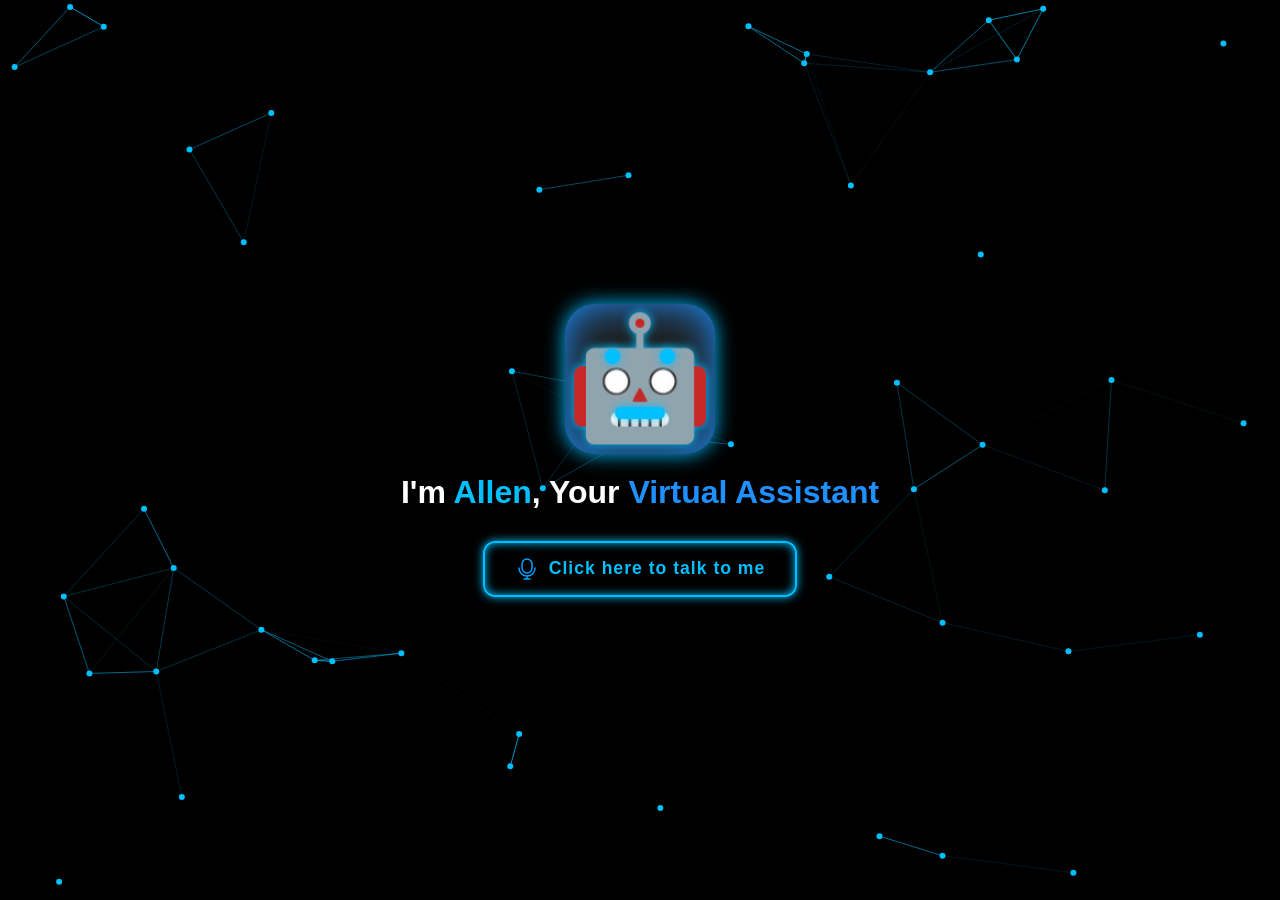
<file: Allen/Allen/index.html>
<!DOCTYPE html>
<html lang="en">
<head>
  <meta charset="UTF-8">
  <meta name="viewport" content="width=device-width, initial-scale=1.0">
  <title>Allen - My Virtual Assistant</title>
  <link rel="shortcut icon" href="logo.jpg" type="image/x-icon">
  <style>
    /* Reset */
    * { margin: 0; padding: 0; box-sizing: border-box; font-family: 'Poppins', sans-serif; }

    body, html {
      width: 100%;
      height: 100%;
      overflow: hidden;
      background: #000; /* black background */
      display: flex;
      justify-content: center;
      align-items: center;
      color: #fff;
    }

    canvas {
      position: absolute;
      top: 0;
      left: 0;
      z-index: 1;
    }

    .container {
      position: relative;
      z-index: 2;
      text-align: center;
    }

    #logo {
      width: 150px;
      border-radius: 50%;
      margin-bottom: 20px;
      box-shadow: 0 0 20px #00bfff, 0 0 50px #1e90ff;
    }

    h1 {
      font-size: 2rem;
      margin-bottom: 30px;
    }

    #name {
      color: #00bfff;
    }

    #va {
      color: #1e90ff;
    }

    /* Futuristic glowing button */
    #btn {
      display: inline-flex;
      align-items: center;
      background: transparent;
      border: 2px solid #00bfff;
      padding: 14px 30px;
      border-radius: 12px;
      color: #00bfff;
      font-size: 1.1rem;
      cursor: pointer;
      letter-spacing: 1px;
      font-weight: bold;
      transition: all 0.4s ease;
      box-shadow: 0 0 10px #00bfff, inset 0 0 10px #00bfff;
    }

    #btn:hover {
      background: #00bfff;
      color: #000;
      box-shadow: 0 0 25px #00bfff, 0 0 50px #1e90ff, inset 0 0 20px #fff;
      transform: scale(1.1);
    }

    #btn img {
      width: 24px;
      margin-right: 10px;
      filter: invert(58%) sepia(100%) saturate(2000%) hue-rotate(180deg) brightness(105%);
    }
    .robot {
  width: 150px;
  height: 150px;
  background: #1e1e1e;
  border-radius: 20%;
  margin: 0 auto 20px;
  position: relative;
  box-shadow: 0 0 20px #00bfff, 0 0 40px #1e90ff inset;
  display: flex;
  justify-content: center;
  align-items: center;
}

.robot::before {
  content: "🤖"; /* robot emoji */
  font-size: 120px;
  filter: drop-shadow(0 0 5px #00bfff);
  animation: float 3s ease-in-out infinite;
}

.eyes {
  position: absolute;
  top: 45px;
  left: 50%;
  transform: translateX(-50%);
  display: flex;
  gap: 40px;
}

.eye {
  width: 15px;
  height: 15px;
  background: #00bfff;
  border-radius: 50%;
  animation: blink 4s infinite;
  box-shadow: 0 0 10px #00bfff;
}

.mouth {
  position: absolute;
  bottom: 35px;
  left: 50%;
  transform: translateX(-50%);
  width: 50px;
  height: 12px;
  border-radius: 6px;
  background: #00bfff;
  animation: speak 1s infinite;
  box-shadow: 0 0 8px #00bfff;
}

/* Animations */
@keyframes blink {
  0%, 90%, 100% { height: 15px; }
  95% { height: 3px; } /* quick blink */
}

@keyframes speak {
  0%, 100% { height: 12px; }
  50% { height: 4px; }
}

@keyframes float {
  0%, 100% { transform: translateY(0); }
  50% { transform: translateY(-5px); }
}

  </style>
</head>
<body>
  <canvas id="canvas"></canvas>
  <div class="container">
    <!-- Replace your <img src="logo.jpg"> with this -->
<div class="robot">
  <div class="eyes">
    <span class="eye left"></span>
    <span class="eye right"></span>
  </div>
  <div class="mouth"></div>
</div>

    <h1>I'm <span id="name">Allen</span>, Your <span id="va">Virtual Assistant</span></h1>
    <button id="btn"><img src="mic.svg" alt="mic"><span>Click here to talk to me</span></button>
  </div>

  <script>
    const canvas = document.getElementById('canvas');
    const ctx = canvas.getContext('2d');
    canvas.width = window.innerWidth;
    canvas.height = window.innerHeight;

    const points = [];
    const pointCount = 50;

    class Point {
      constructor(x, y, vx, vy) {
        this.x = x;
        this.y = y;
        this.vx = vx;
        this.vy = vy;
      }

      move() {
        this.x += this.vx;
        this.y += this.vy;
        if(this.x < 0 || this.x > canvas.width) this.vx *= -1;
        if(this.y < 0 || this.y > canvas.height) this.vy *= -1;
      }
    }

    // Initialize points
    for(let i=0; i<pointCount; i++){
      points.push(new Point(
        Math.random()*canvas.width, 
        Math.random()*canvas.height, 
        (Math.random()-0.5)*1, 
        (Math.random()-0.5)*1
      ));
    }

    function draw() {
      ctx.clearRect(0,0,canvas.width,canvas.height);

      // Draw connections
      for(let i=0; i<points.length; i++){
        for(let j=i+1; j<points.length; j++){
          const dx = points[i].x - points[j].x;
          const dy = points[i].y - points[j].y;
          const dist = Math.sqrt(dx*dx + dy*dy);
          if(dist < 150){
            ctx.beginPath();
            ctx.strokeStyle = `rgba(0,191,255,${1 - dist/150})`; // light blue lines
            ctx.moveTo(points[i].x, points[i].y);
            ctx.lineTo(points[j].x, points[j].y);
            ctx.stroke();
          }
        }
      }

      // Draw points
      for(let p of points){
        ctx.beginPath();
        ctx.arc(p.x, p.y, 3, 0, Math.PI*2);
        ctx.fillStyle = '#00bfff'; // light blue dots
        ctx.fill();
        p.move();
      }

      requestAnimationFrame(draw);
    }

    draw();

    window.addEventListener('resize', ()=>{
      canvas.width = window.innerWidth;
      canvas.height = window.innerHeight;
    });
  </script>
</body>
</html>
</file>
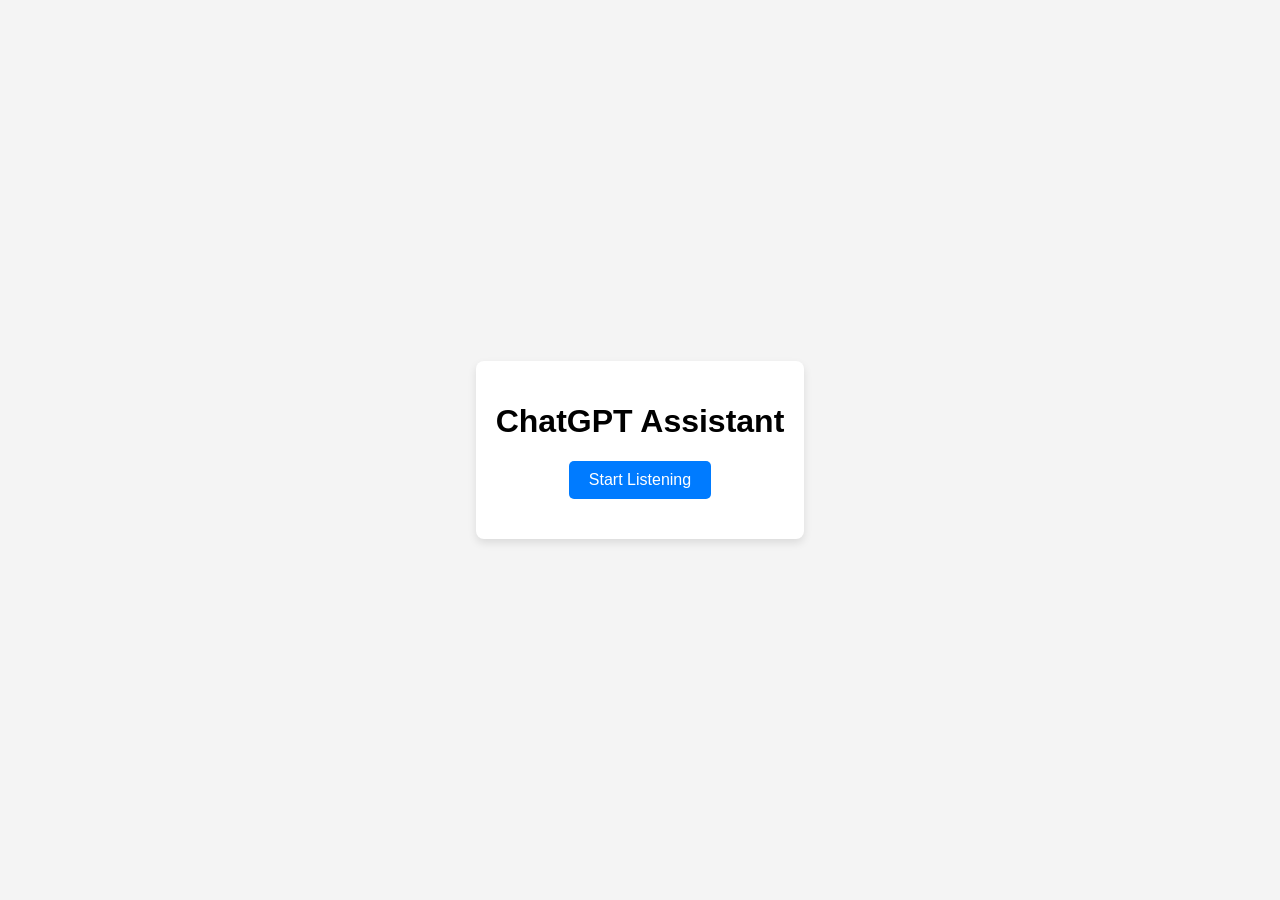
<file: Allen/chatgpt/index.html>
<!DOCTYPE html>
<html lang="en">
<head>
    <meta charset="UTF-8">
    <meta name="viewport" content="width=device-width, initial-scale=1.0">
    <title>ChatGPT Virtual Assistant</title>
    <link rel="stylesheet" href="style.css">
</head>
<body>
    <div class="chat-container">
        <h1>ChatGPT Assistant</h1>
        <p id="response"></p>
        <button id="listen-btn">Start Listening</button>
        <div id="status"></div>
    </div>

    <script src="chatgpt.js"></script>
</body>
</html>
</file>
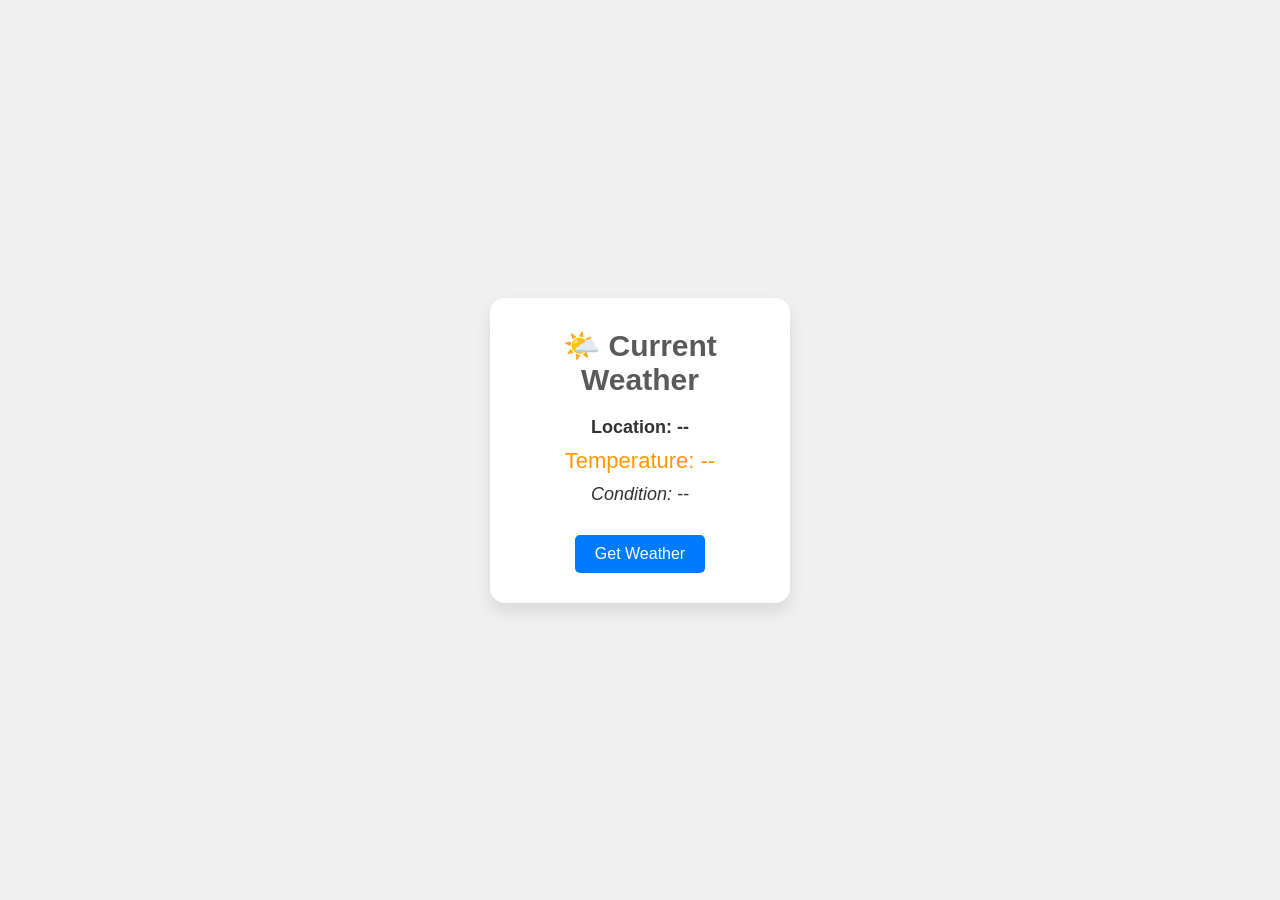
<file: Allen/Allen/Weather/index.html>
<!DOCTYPE html>
<html lang="en">
<head>
    <meta charset="UTF-8">
    <meta name="viewport" content="width=device-width, initial-scale=1.0">
    <title>Weather Forecast</title>
    <link rel="stylesheet" href="style.css">
</head>
<body>
    <div class="weather-card">
        <h1>🌤️ Current Weather</h1>
        <p id="location">Location: --</p>
        <p id="temp">Temperature: --</p>
        <p id="condition">Condition: --</p>

        <button id="start-btn" class="btn">Get Weather</button>
    </div>

    <script src="weather.js"></script>
</body>
</html>
</file>
<file: Allen/chatgpt/style.css>
body {
    font-family: Arial, sans-serif;
    display: flex;
    justify-content: center;
    align-items: center;
    height: 100vh;
    margin: 0;
    background-color: #f4f4f4;
}

.chat-container {
    text-align: center;
    padding: 20px;
    background: #fff;
    box-shadow: 0 4px 8px rgba(0, 0, 0, 0.1);
    border-radius: 8px;
}

button {
    padding: 10px 20px;
    background-color: #007bff;
    border: none;
    color: #fff;
    cursor: pointer;
    border-radius: 5px;
    font-size: 16px;
}

button:hover {
    background-color: #0056b3;
}

#status {
    margin-top: 20px;
    font-size: 14px;
    color: #888;
}
</file>
<file: Allen/Allen/Weather/style.css>
/* Basic Reset */
* {
    margin: 0;
    padding: 0;
    box-sizing: border-box;
}

body {
    font-family: 'Arial', sans-serif;
    background: #f0f0f0;
    display: flex;
    justify-content: center;
    align-items: center;
    height: 100vh;
}

/* Weather Card */
.weather-card {
    background-color: #ffffff;
    border-radius: 15px;
    padding: 30px;
    box-shadow: 0 8px 16px rgba(0, 0, 0, 0.1);
    width: 300px;
    text-align: center;
    transition: transform 0.2s;
}

.weather-card:hover {
    transform: scale(1.05);
}

/* Heading */
h1 {
    font-size: 30px;
    color: #5a5a5a;
    margin-bottom: 20px;
}

/* Weather Info */
#location, #temp, #condition {
    font-size: 18px;
    color: #333333;
    margin: 10px 0;
}

#location {
    font-weight: bold;
}

#temp {
    font-size: 22px;
    color: #FF9800;
}

#condition {
    font-style: italic;
}

/* Button */
.btn {
    background-color: #007BFF;
    color: white;
    padding: 10px 20px;
    font-size: 16px;
    border: none;
    border-radius: 5px;
    cursor: pointer;
    transition: background-color 0.3s ease;
    margin-top: 20px;
}

.btn:hover {
    background-color: #0056b3;
}
</file>
